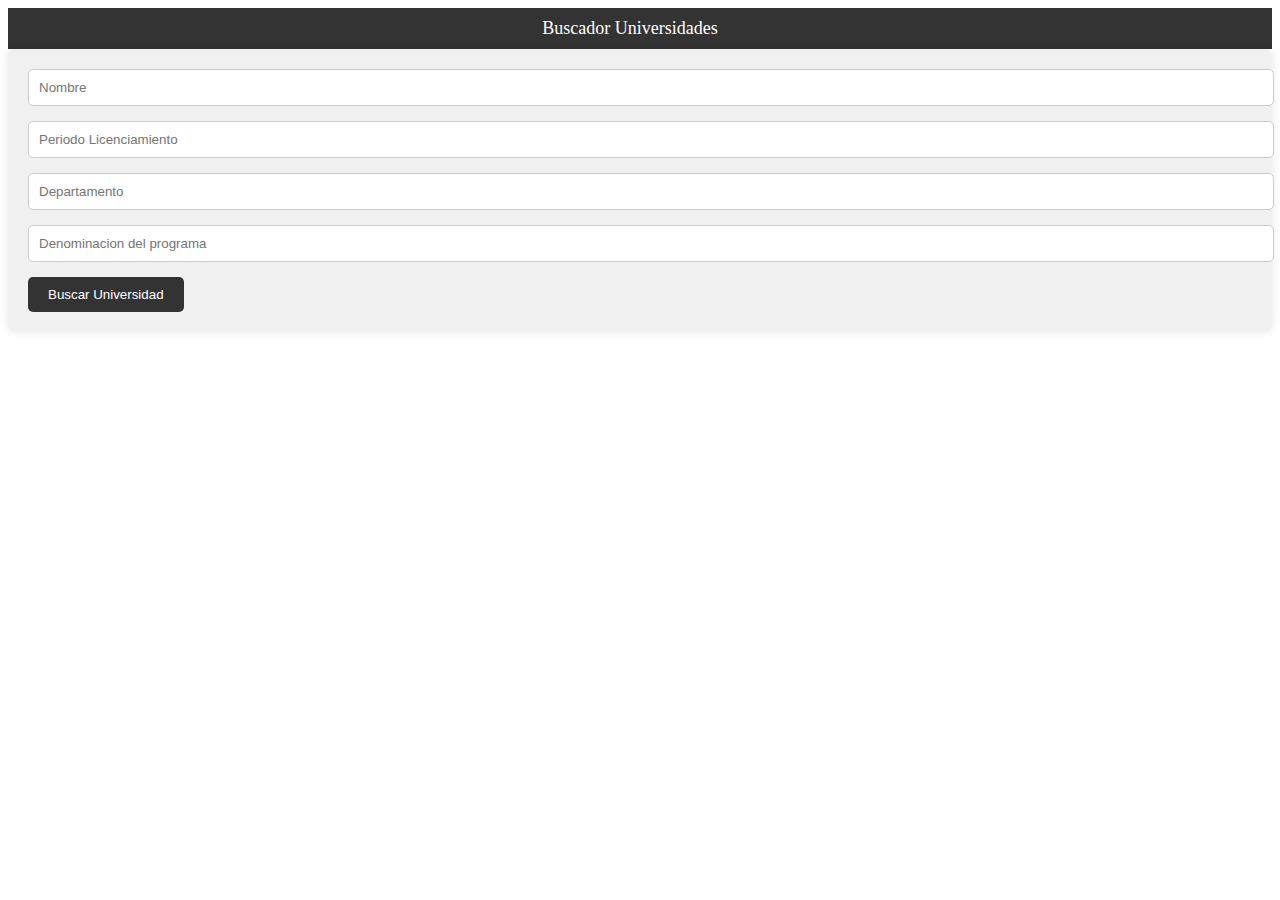
<file: lab09/index.html>
<!DOCTYPE html>
<html lang="en">
<head>
    <meta charset="UTF-8">
    <meta http-equiv="X-UA-Compatible" content="IE=edge">
    <meta name="viewport" content="width=device-width, initial-scale=1.0">
    <title>Busqueda de Universidades</title>
<!--xEstilosx-->        <link rel="stylesheet" href="./css/estilos.css">
</head>
<body>
    <header>
        <ul>
            <li><a href="#">Buscador Universidades </a></li>
        </ul>
    </header>
    <div class="flex-container">
        <div class="form-container">
<!--xFormx-->         <form action="./cgi-bin/busqueda.pl" method="post">
                <input type="text" name = "Name" autocomplete="off" class = "param" placeholder = "Nombre">
                <input type="text" name = "Periodo" autocomplete="off" class = "param" placeholder = "Periodo Licenciamiento">
                <input type="text" name = "Department" autocomplete="off" class = "param" placeholder = "Departamento">
                <input type="text" name = "Program" autocomplete="off" class = "param" placeholder = "Denominacion del programa">
                
                <input type="submit" value = "Buscar Universidad">
            </form>
        </div>

    </div>
<!--xSearchx-->
</body>
</html>
</file>
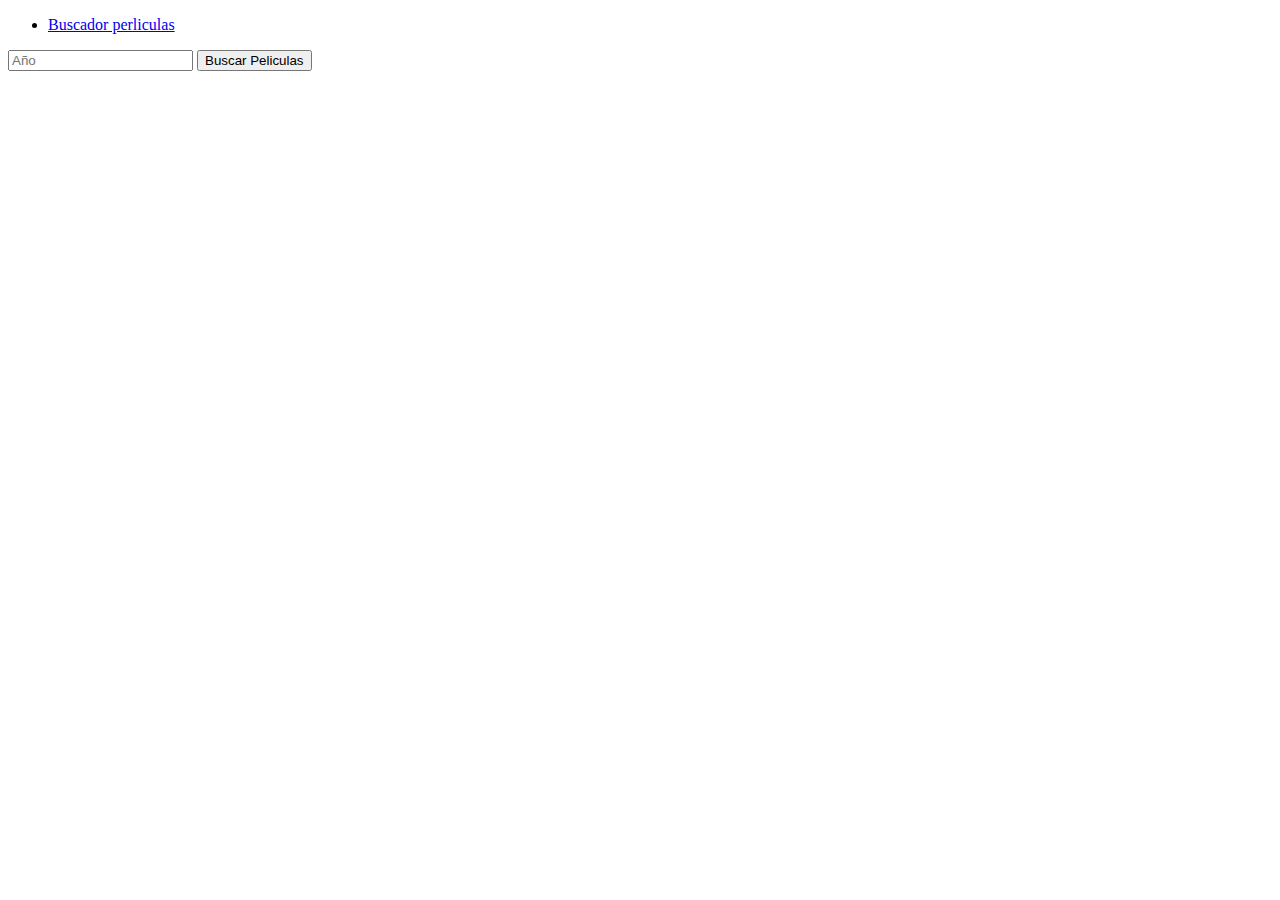
<file: lab10/index.html>
<!DOCTYPE html>
<html lang="en">
<head>
    <meta charset="UTF-8">
    <meta name="viewport" content="width=device-width, initial-scale=1.0">
    <title>Bucador perliculas</title>
</head>
<body>
    <header>
        <ul>
            <li><a href="#">Buscador perliculas </a></li>
        </ul>
    </header>
    <div class="flex-container">
        <div class="form-container">
                <form action="./cgi-bin/buscador.pl" method="post">
                <input type="text" name = "year" autocomplete="off" class = "param" placeholder = "Año">

                <input type="submit" value = "Buscar Peliculas">
            </form>
        </div>

    </div>
</body>
</html>
</file>
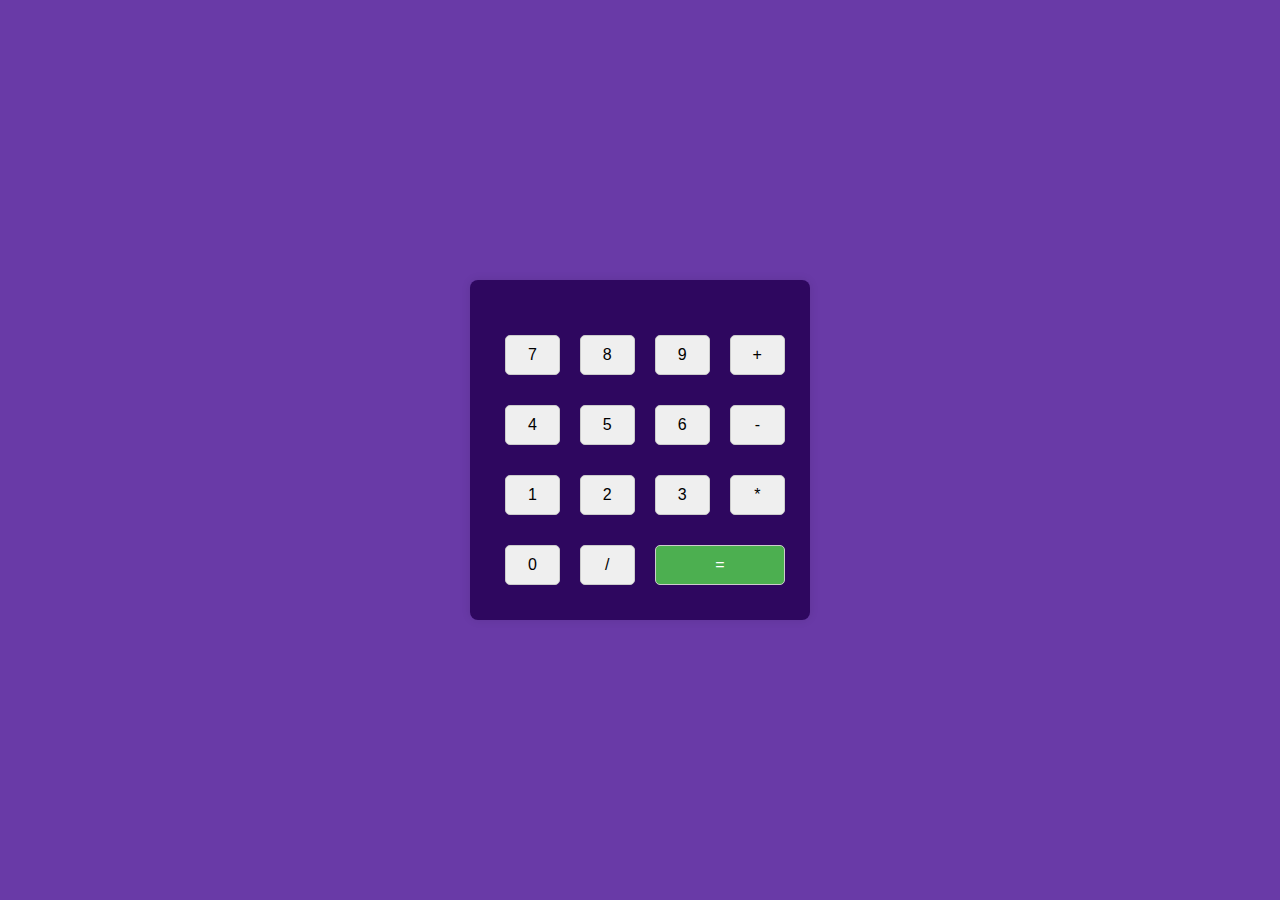
<file: lab08/Calculadora/index.html>
<!DOCTYPE html>
<html>
    <head>
        <meta charset="UTF-8">
        <meta http-equiv="X-UA-Compatible" content="IE=edge">
        <meta name="viewport" content="width=device-width, initial-scale=1.0">
        <title>Calculadora</title>
        <link rel= "stylesheet" href="./css/style.css">
    </head>
    <body>
        <script>
            function cat(p1, char) {
              return p1 + " " + char + " ";
            }
        </script>
        <script>
            function num(p1, char) {
              return p1 + char ;
            }
        </script>
        <div class = "container">
            <form action="./cgi-bin/Calculador.pl" method="POST">
                <table>
                    <tr>
                        <th colspan="4"><imput type="text" name="exp" autocomplete="off" value="" required></th>
                    </tr>
                    <tr>
                        <th><input type="button" value="7" onclick="exp.value = num(exp.value, value)"> </th>
                        <th><input type="button" value="8" onclick="exp.value = num(exp.value, value)"> </th>
                        <th><input type="button" value="9" onclick="exp.value = num(exp.value, value)"> </th>
                        <th><input type="button" value="+" onclick="exp.value = cat(exp.value, value)"> </th>
                    </tr>
                    <tr>
                        <th><input type="button" value="4" onclick="exp.value = num(exp.value, value)"> </th>
                        <th><input type="button" value="5" onclick="exp.value = num(exp.value, value)"> </th>
                        <th><input type="button" value="6" onclick="exp.value = num(exp.value, value)"> </th>
                        <th><input type="button" value="-" onclick="exp.value = cat(exp.value, value)"></th>
                    </tr>
                    <tr>
                        <th><input type="button" value="1" onclick="exp.value = num(exp.value, value)"> </th>
                        <th><input type="button" value="2" onclick="exp.value = num(exp.value, value)"> </th>
                        <th><input type="button" value="3" onclick="exp.value = num(exp.value, value)"> </th>
                        <th><input type="button" value="*" onclick="exp.value = cat(exp.value, value)"></th>
                    </tr>
                    <tr>
                        <th><input type="button" value="0" onclick="exp.value = num(exp.value, value)"> </th>
                        <th><input type="button" value="/" onclick="exp.value = cat(exp.value, value)"></th>
                        <th colspan="2"><input type="submit" value="="></th>
                    </tr>
                </table>
            </form>
        </div>
    </body>
</html>
</file>
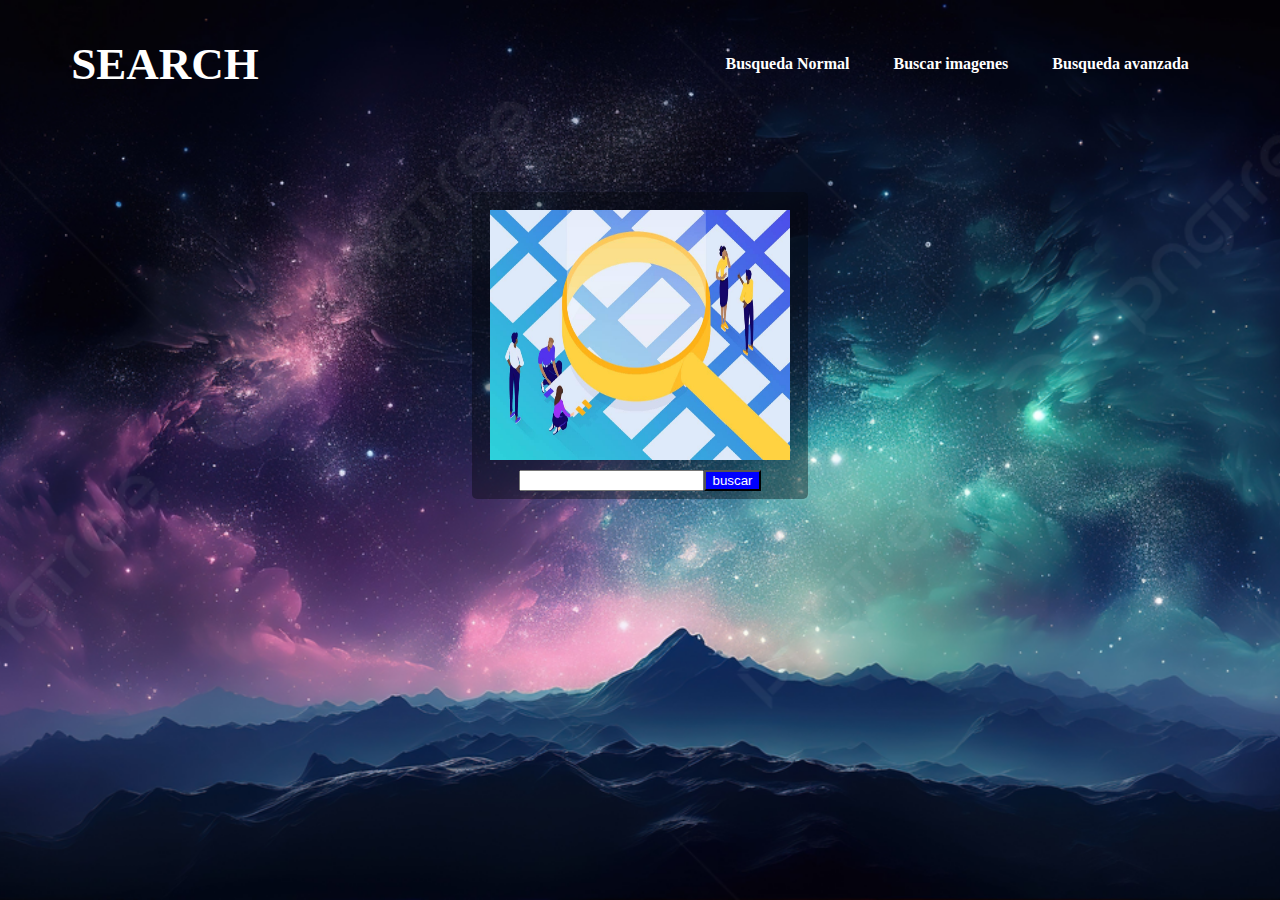
<file: lab07/public_html/data/busqueda.html>
<!DOCTYPE html>
<html lang="en">
<head>
    <meta charset="UTF-8">
    <meta name="viewport" content="width=device-width, initial-scale=1.0">
    <title>Busqueda</title>
    <link rel="stylesheet" href="../css/estilos.css">
</head>
<body>
    <header>
        <div class="barra">
            <h1>SEARCH</h1>
            <ul>
                <li><a class="link_barra" href="busqueda.html">Busqueda Normal</a></li>
                <li><a class="link_barra" href="busquedaimagenes.html">Buscar imagenes</a></li>
                <li><a class="link_barra" href="busquedaavanzada.html">Busqueda avanzada</a></li>
            </ul>
        </dic>
    </header>
    <main>
        <div class="contenido">
            <div class="album">
                <img class="img_album" src="../Images/busqueda.jpg" alt="aqui ira una imagen"  >
            </div>
            <form method="POST" action="../cgi-bin/busqueda.pl" >
                <input type="text" name="search" autocomplete="off" required>
                <input class="boton" type="submit" value="buscar">
            </form>
        </div>
    </main>
    
    
</body>
</html>
</file>
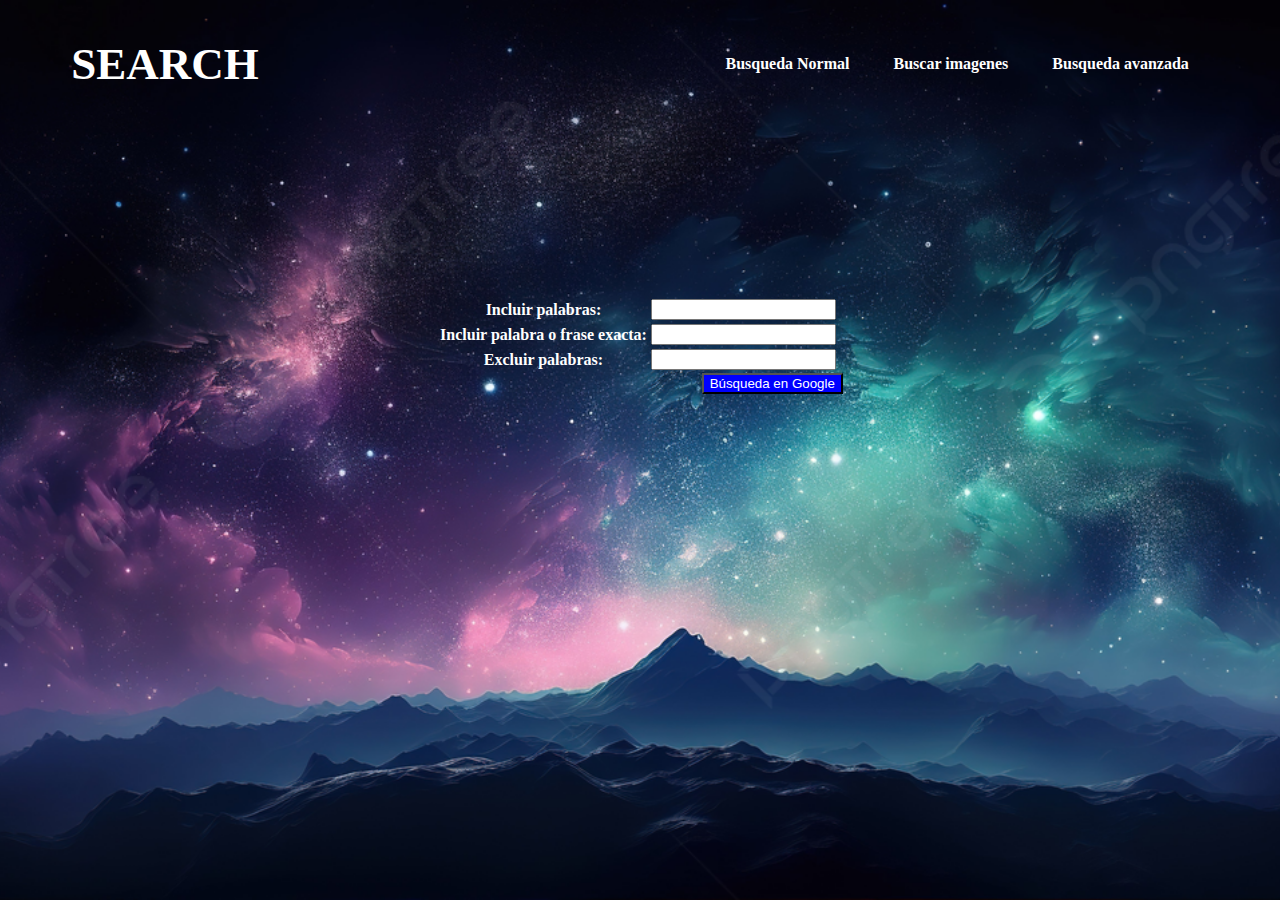
<file: lab07/public_html/data/busquedaavanzada.html>
<!DOCTYPE html>
<html lang="en">
<head>
    <meta charset="UTF-8">
    <meta name="viewport" content="width=device-width, initial-scale=1.0">
    <title>Busqueda</title>
    <link rel="stylesheet" href="../css/estilos.css">
</head>
<body>
    <header>
        <div class="barra">
            <h1>SEARCH</h1>
            <ul>
                <li><a class="link_barra" href="busqueda.html">Busqueda Normal</a></li>
                <li><a class="link_barra" href="busquedaimagenes.html">Buscar imagenes</a></li>
                <li><a class="link_barra" href="busquedaavanzada.html">Busqueda avanzada</a></li>
            </ul>
        </dic>
    </header>
    <main>
        <div>
            <form action="../cgi-bin/busquedaavanzada.pl" method="GET">
                <table> 
                    <tr> 
                        <th>Incluir palabras: </th>  
                        <th><input type="text" name = "include" autocomplete="off" required> <th>
                    </tr>
                    <tr>
                        <th>Incluir palabra o frase exacta: </th>
                        <th><input type="text" name = "exact" autocomplete="off"><th>
                    </tr>
                    <tr>
                        <th>Excluir palabras: </th>
                        <th><input type="text" name = "exclude" autocomplete="off"><th>
                    </tr>
                </table>
                <input class="boton" type="submit" value = "Búsqueda en Google">
    
            </form>
    
        </div>  
    </main>
    
    
    
</body>
</html>
</file>
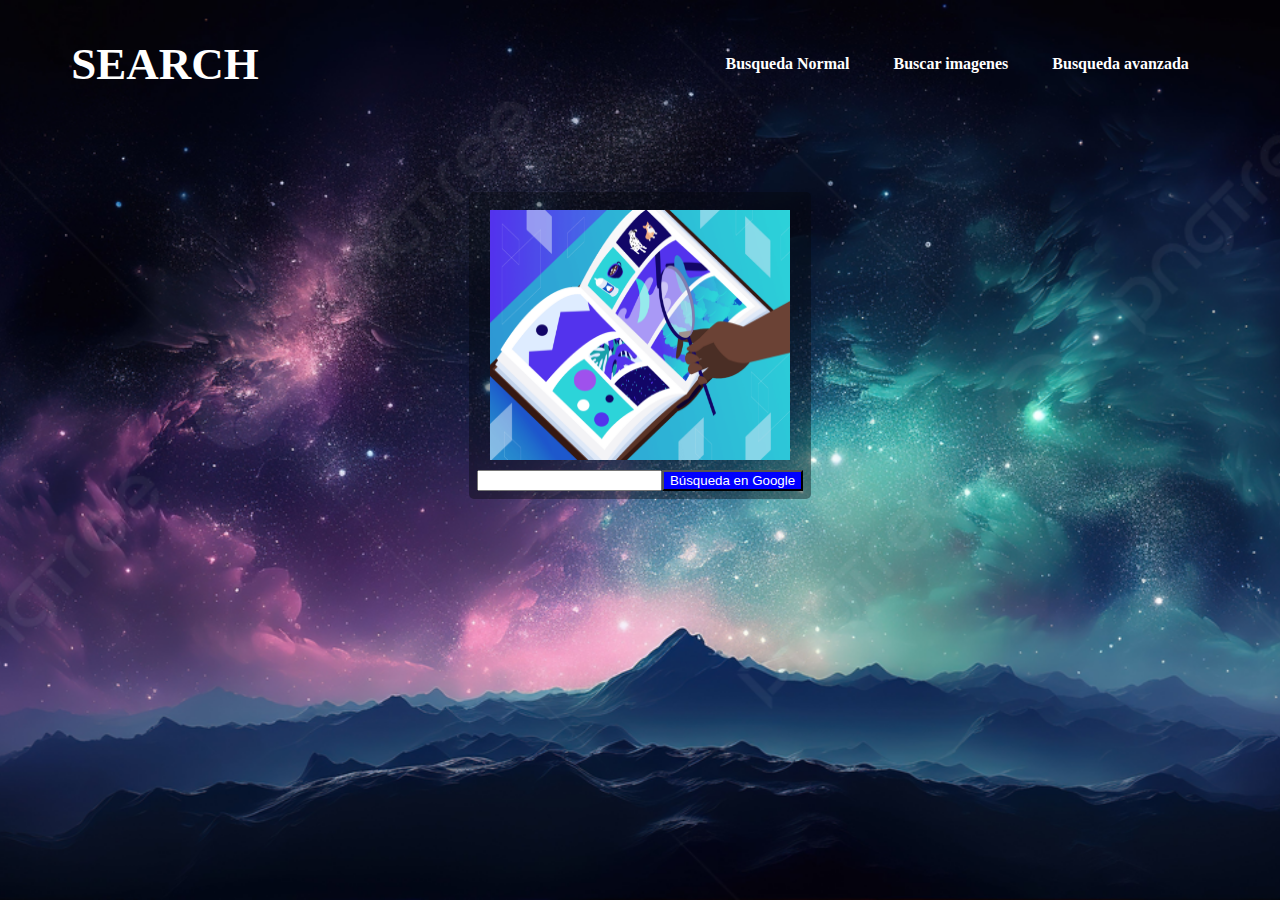
<file: lab07/public_html/data/busquedaimagenes.html>
<!DOCTYPE html>
<html lang="en">
<head>
    <meta charset="UTF-8">
    <meta name="viewport" content="width=device-width, initial-scale=1.0">
    <title>Busqueda</title>
    <link rel="stylesheet" href="../css/estilos.css">
</head>
<body>
    <header>
        <div class="barra">
            <h1>SEARCH</h1>
            <ul>
                <li><a class="link_barra" href="busqueda.html">Busqueda Normal</a></li>
                <li><a class="link_barra" href="busquedaimagenes.html">Buscar imagenes</a></li>
                <li><a class="link_barra" href="busquedaavanzada.html">Busqueda avanzada</a></li>
            </ul>
        </dic>
    </header>
    <main>
        <div class="contenido">
            <div class="album">
                <img class="img_album" src="../Images/imagen.png" alt="aqui ira una imagen"  >
            </div>
            <form action="../cgi-bin/busquedaimagenes.pl" method="GET">
                <input type="text" name = "search" autocomplete="off" required>
        
                <input class="boton" type="submit" value = "Búsqueda en Google">  
            </form>
        </div>  
    </main>
    
</body>
</html>
</file>
<file: lab09/css/estilos.css>
/* Archivo estilos.css */

/* Estilos para el encabezado */
header {
    background-color: #333;
    color: white;
    padding: 10px;
    text-align: center;
}

header ul {
    list-style: none;
    margin: 0;
    padding: 0;
}

header ul li {
    display: inline;
    margin-right: 20px;
}

header ul li a {
    text-decoration: none;
    color: white;
    font-size: 18px;
}

/* Estilos para el contenedor principal */
.flex-container {

    justify-content: center;
    align-items: center;
}

/* Estilos para el formulario */
.form-container {
    background-color: #f0f0f0;
    padding: 20px;
    border-radius: 8px;
    box-shadow: 0 0 10px rgba(0, 0, 0, 0.1);
}

.param {
    width: 100%;
    margin-bottom: 15px;
    padding: 10px;
    border-radius: 5px;
    border: 1px solid #ccc;
}

input[type="submit"] {
    background-color: #333;
    color: white;
    border: none;
    padding: 10px 20px;
    border-radius: 5px;
    cursor: pointer;
}

input[type="submit"]:hover {
    background-color: #555;
}

/**/

h3{
    text-align: center;
}
p{
    text-align: center;
    font-size: medium;
    color:aliceblue;
    font-family:Arial, Helvetica, sans-serif;
}
.contendor{
    min-height: auto;
    max-width: auto;
    display: grid;
    grid-template-columns: 4fr 2fr 4fr 2fr ;
    color: azure;
    align-items: center;
    justify-content: center;
    border: 100px;
}

.contendor .z{
    border: black 5px solid;
    background-color: rgb(73, 42, 165);
    height: 100%;
}
</file>
<file: lab07/public_html/css/estilos.css>
/* Estilos para la barra de navegación */
.barra {
    display: flex;
    align-items: center;
    justify-content: space-between;
    padding-top: 0;
    padding-left: 5%;
    padding-right: 5%;
    font-weight: bold;
}
/* Estilos para el título y enlaces de la barra */
h1 {
    color: white;
    font-size: 45px;
}
ul li {
    display: inline-block;
    padding: 0px 20px;
}
.link_barra {
    color: white;
    text-decoration: none;
}
.link_barra:hover {
    color: aqua;
}
/* Estilos para el fondo del cuerpo */
body {
    background-position: center center;
    background-repeat: no-repeat;
    background-size: cover;
    background-attachment: fixed;
}
main {
    min-height: 50vh;
    display: flex;
    flex-direction: column;
    align-items: center;
    justify-content: center;
}
body {
    background-position: center center;
    background-repeat: no-repeat;
    background-size: cover;
    background-attachment: fixed;
    background-image: url(../Images/fondo.jpg);
}
.album {
    display: flex;
    justify-content: center;
}
.img_album {
    width: 300px;
    height: 250px;
    margin: 10px 10px;
}
.contenido {
    padding: 8px;
    background: rgba(5, 7, 12, 0.40);
    border-radius: 5px;
    display: flex;
    flex-direction: column;
    align-items: center;
    justify-content: center;
}
th{
    color: white;

}
.boton{
    color: white;
    background: blue;
    float: right;
}
</file>
<file: lab08/Calculadora/css/style.css>
/* Reset de estilos */
* {
    margin: 0;
    padding: 0;
    box-sizing: border-box;
  }
  
  /* Estilos generales */
  body {
    background-color: #693aa7;
    display: flex;
    justify-content: center;
    align-items: center;
    height: 100vh;
  }
  
  .container {
    background-color: #2e075f;
    border-radius: 8px;
    box-shadow: 0 0 10px rgba(0, 0, 0, 0.1);
    padding: 20px;
  }
  
  table {
    width: 300px;
    border-collapse: collapse;
    margin: auto;
  }
  
  th {
    padding: 10px;
    text-align: center;
  }
  
  input[type="text"]{
    width: 100%;
    padding: 10px;
    margin: 5px;
    border: 1px solid #ccc;
    border-radius: 5px;
    font-size: 16px;
  }
  input[type="button"]{
    width: 100%;
    padding: 10px;
    margin: 5px;
    border: 1px solid #ccc;
    border-radius: 5px;
    font-size: 16px;
  }
  input[type="submit"] {
    width: 100%;
    padding: 10px;
    margin: 5px;
    border: 1px solid #ccc;
    border-radius: 5px;
    font-size: 16px;
  }
  
  input[type="submit"] {
    background-color: #4caf50;
    color: white;
    cursor: pointer;
  }
  
  input[type="submit"]:hover {
    background-color: #45a049;
  }
</file>
